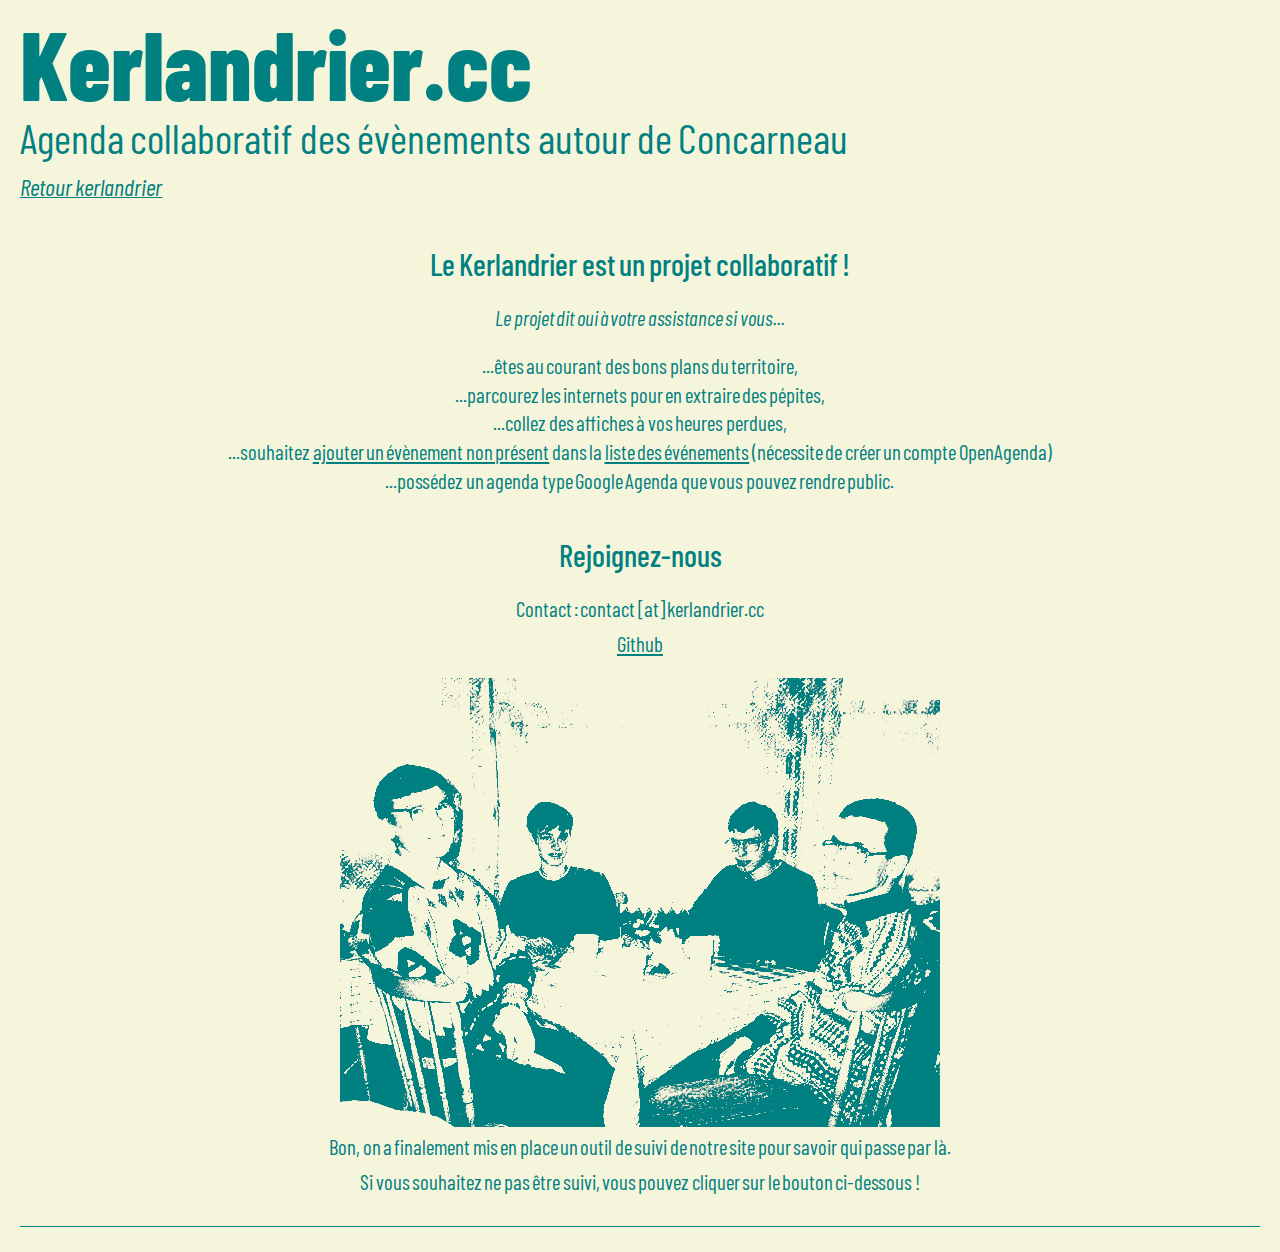
<file: diwar-benn.html>
<!-- diwar-benn = à propos -->
<!DOCTYPE html>
<html lang="fr">

<head>
    <!-- Matomo Tag Manager -->
    <script>
        var _mtm = window._mtm = window._mtm || [];
        _mtm.push({ 'mtm.startTime': (new Date().getTime()), 'event': 'mtm.Start' });
        (function () {
            var d = document, g = d.createElement('script'), s = d.getElementsByTagName('script')[0];
            g.async = true; g.src = 'https://matomo.kerlandrier.cc/js/container_4t71ICVH.js'; s.parentNode.insertBefore(g, s);
        })();
    </script>
    <!-- End Matomo Tag Manager -->
    <meta charset="UTF-8">
    <meta http-equiv="X-UA-Compatible" content="IE=edge">
    <meta name="viewport" content="width=device-width, initial-scale=1.0">
    <meta name="author" content="Geekks" links="https://github.com/geekks">
    <link rel='canonical' href='https://kerlandrier.cc/' />

    <title>Kerlandrier</title>

    <!-- Stylesheet, fonts & favicon -->
    <link rel="stylesheet" href="frugal.css?v=100">
    <link rel="icon" type="image/x-icon" href="./ressources/favicon.ico">

    <!-- PWA Manifest -->
    <link rel="manifest" href="/manifest.json">

    <!-- App name for iOS -->
    <meta name="mobile-web-app-capable" content="yes">
    <meta name="apple-mobile-web-app-title" content="Kerlandrier">
    <meta name="apple-mobile-web-app-status-bar-style" content="black">

    <!-- iOS splash screen images -->
    <link rel="apple-touch-icon" href="./ressources/favicon-192x192.png">
    <link rel="apple-touch-startup-image" href="./ressources/favicon-512x512.png">

    <!-- Open Graph meta tags for link preview-->
    <meta property="og:title" content="Kerlandrier" />
    <meta property="og:description" content="Prenez soin de vos événements." />
    <meta property="og:url" content="https://kerlandrier.cc" />
    <meta property="og:image" content="https://kerlandrier.cc/favicon-192x192.png" />
    <meta property="og:type" content="website" />
    <meta property="og:site_name" content="Kerlandrier" />
    <meta property="og:locale" content="fr_FR" />

    <!-- Indexing-->
    <meta name=“robots” content=index, nofollow”>

    <!-- Metadata Google -->
    <meta name="description" content="Agenda collaboratif des évènements autour de Concarneau">
    <!-- Matomo -->
    <script>
        var _paq = window._paq = window._paq || [];
        /* tracker methods like "setCustomDimension" should be called before "trackPageView" */
        _paq.push(['trackPageView']);
        _paq.push(['enableLinkTracking']);
        (function () {
            var u = "//matomo.kerlandrier.cc/";
            _paq.push(['setTrackerUrl', u + 'matomo.php']);
            _paq.push(['setSiteId', '1']);
            var d = document, g = d.createElement('script'), s = d.getElementsByTagName('script')[0];
            g.async = true; g.src = u + 'matomo.js'; s.parentNode.insertBefore(g, s);
        })();
    </script>
    <!-- End Matomo Code -->
</head>

<body>
    <header>
        <div id="title">
            <div id="info-container">
                <h1>Kerlandrier.cc</h1>
                <p id="description">Agenda collaboratif des évènements autour de Concarneau</p>
                <span id="infos-link"> <a href="/">Retour kerlandrier</a> </span>
            </div>
        </div>
    </header>

    <section>
        <div id="contribution">
            <h3>Le Kerlandrier est un projet collaboratif !</h3>
            <br />
            <p><i>Le projet dit oui à votre assistance si vous...</i></p>
            <br />
            <ul>
                <li>...êtes au courant des bons plans du territoire,</li>
                <li>...parcourez les internets pour en extraire des pépites,</li>
                <li>...collez des affiches à vos heures perdues,</li>
                <li>...souhaitez <a href="https://openagenda.com/kerlandrier/contribute">ajouter un évènement non
                        présent</a> dans la
                    <a href="https://openagenda.com/fr/kerlandrier">liste des événements</a> (nécessite de créer un
                    compte OpenAgenda)
                </li>
                <li>...possédez un agenda type Google Agenda que vous pouvez rendre public.</li>
            </ul>
            <br />
            </p>
            <br />
            <h3 id="join-us" style="text-align: center;">Rejoignez-nous</h3>
            <br />
            <p> Contact : contact [at] kerlandrier.cc </p>
            <p> <a href="https://github.com/geekks">Github</a> </p>
            <br />
            <img id="join-us" src="ressources/join_us_pop_teal.png" alt="Join us">

            <div id="matomo-info">
                <p>Bon, on a finalement mis en place un outil de suivi de notre site pour savoir qui passe par là.</p>
                <p>Si vous souhaitez ne pas être suivi, vous pouvez cliquer sur le bouton ci-dessous !</p>
            </div>
            <div id="matomo-opt-out"></div>
            <script
                src="https://matomo.kerlandrier.cc/index.php?module=CoreAdminHome&action=optOutJS&divId=matomo-opt-out&language=auto&showIntro=0"></script>
        </div>


    </section>


    <footer>
    </footer>
</body>

</html>
</file>
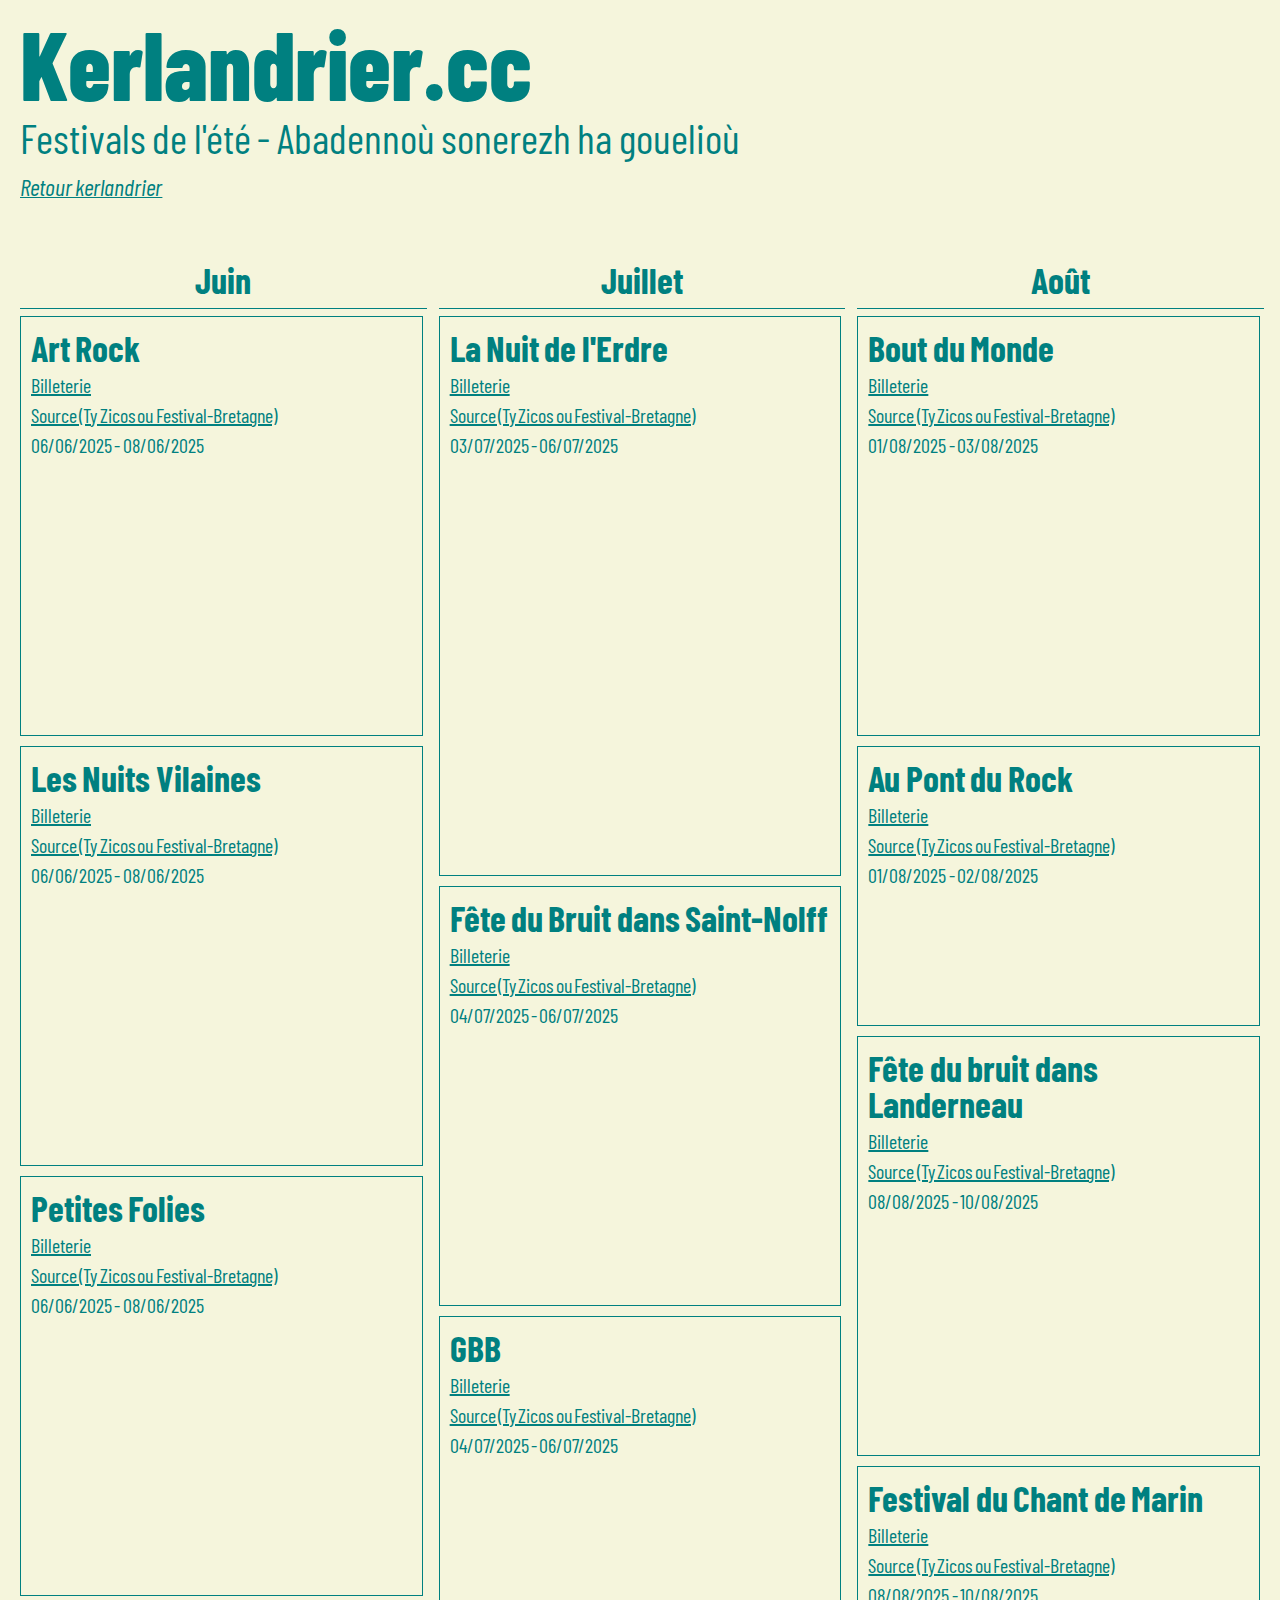
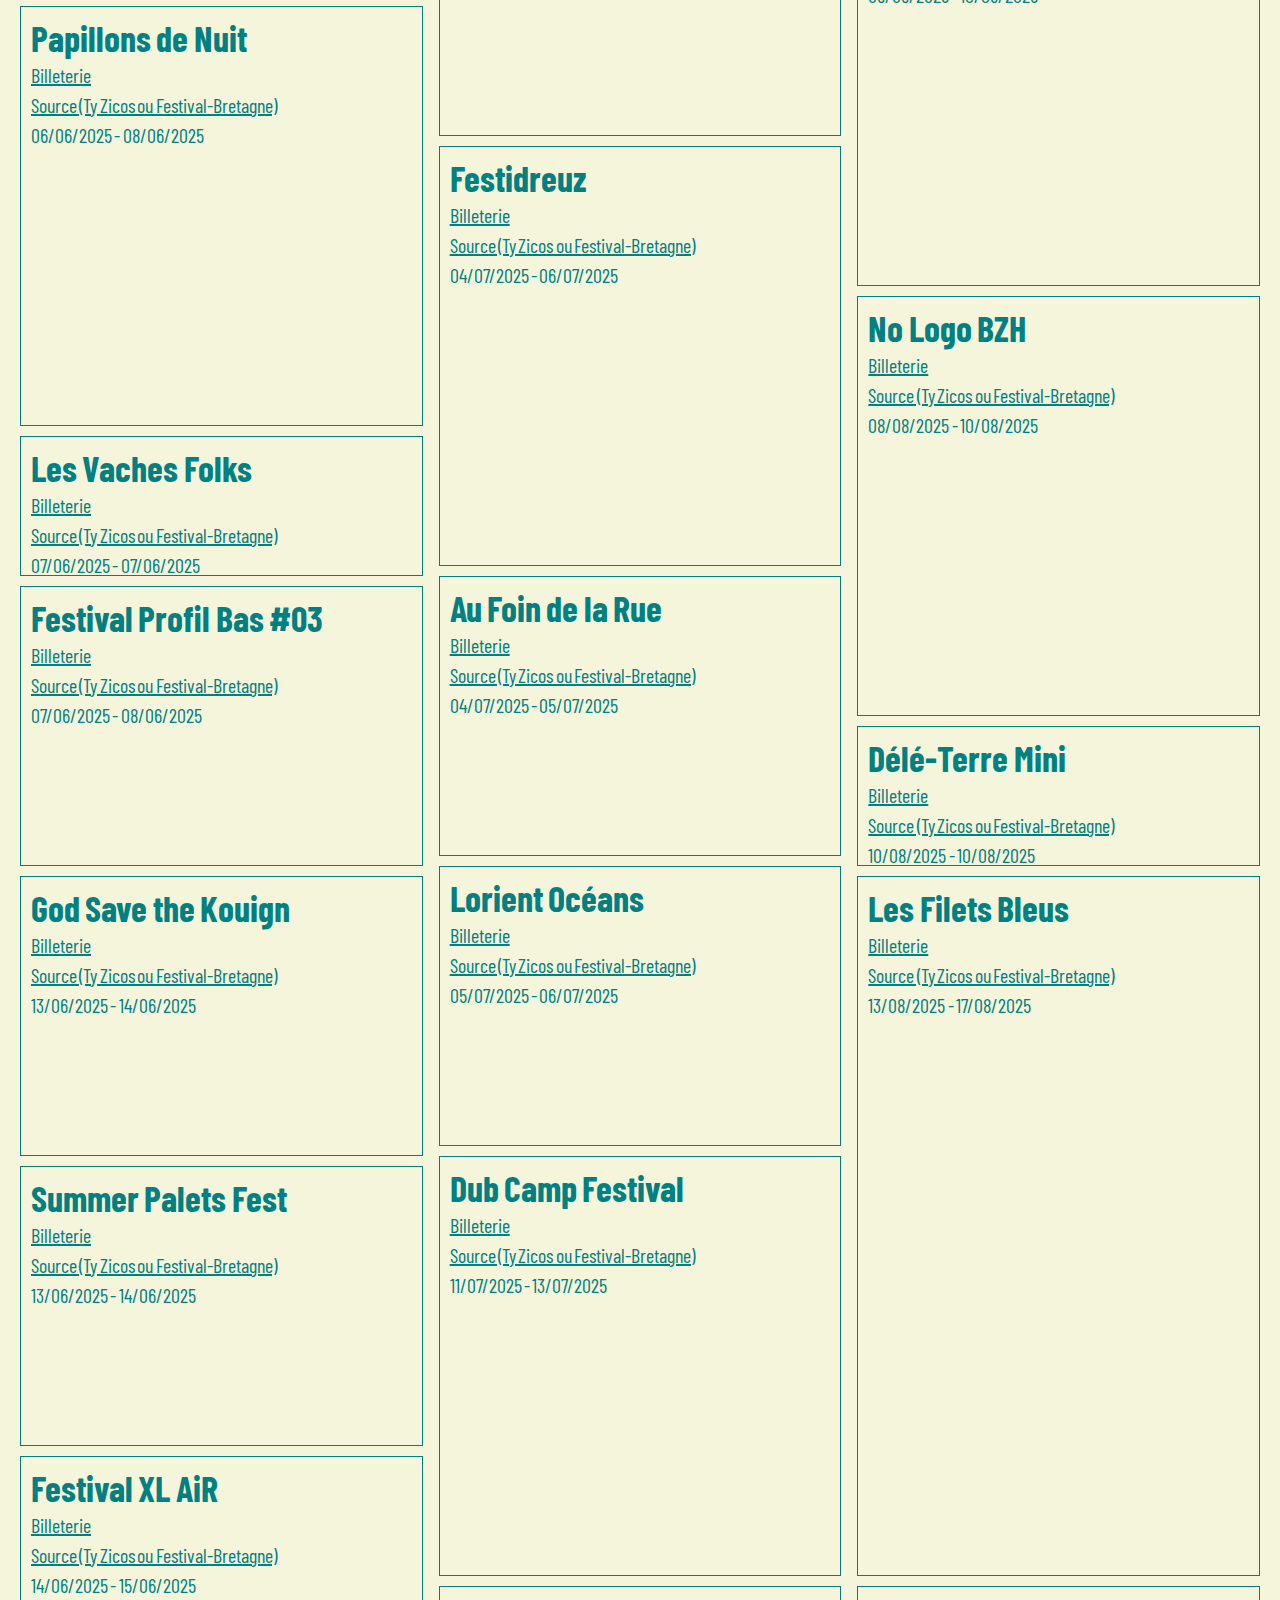
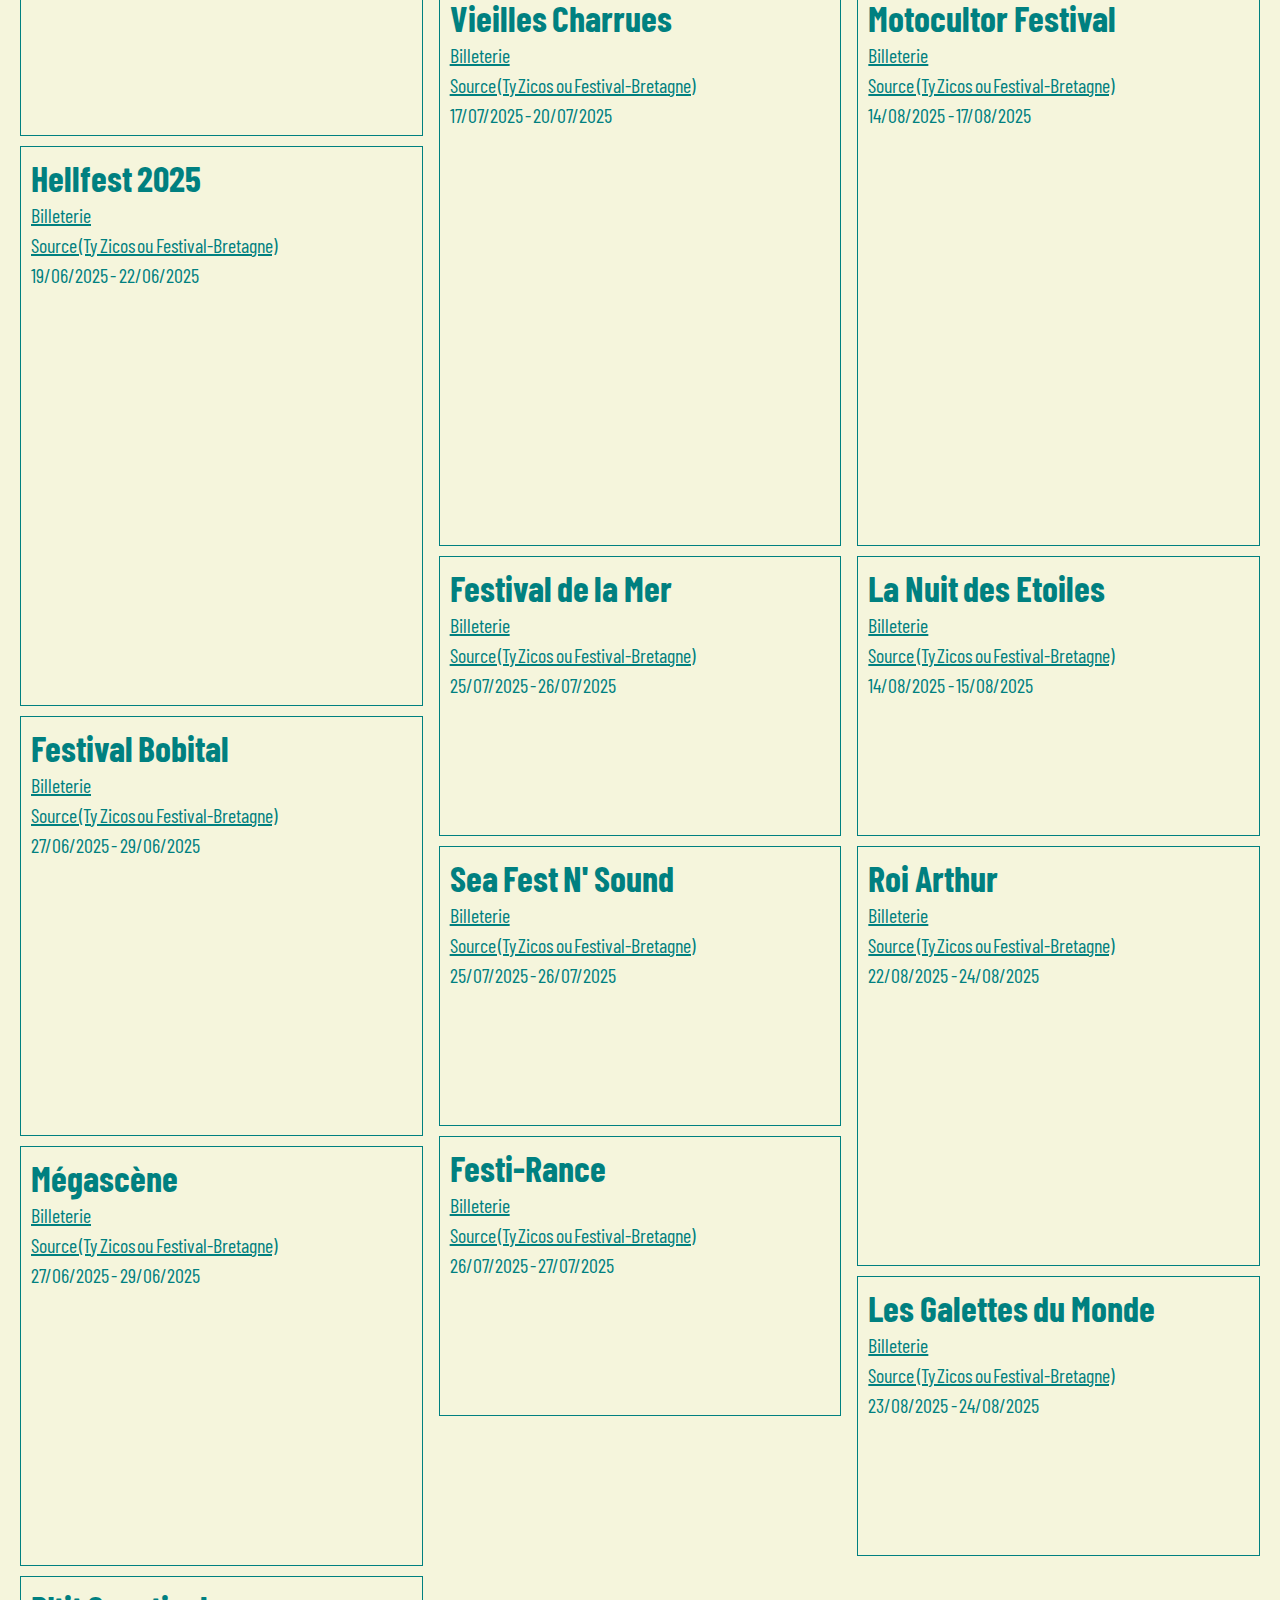
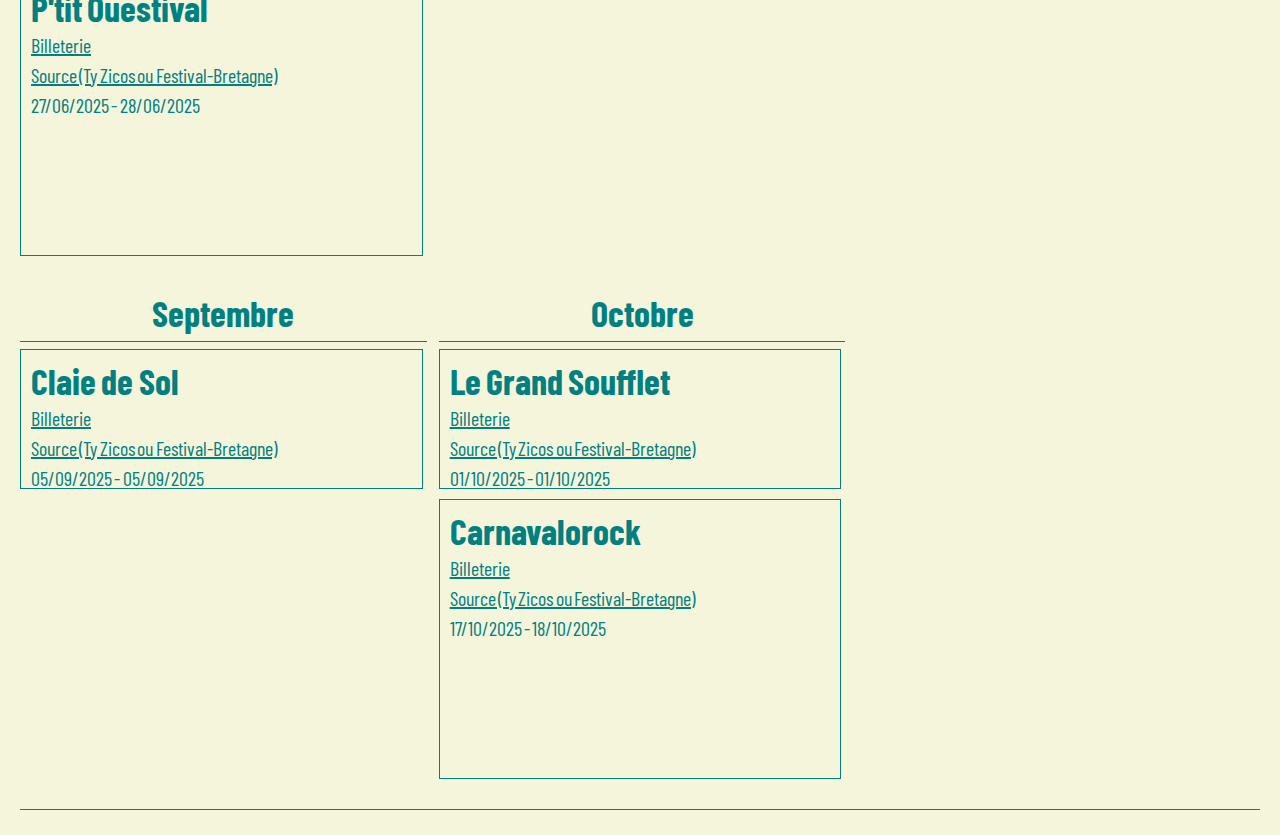
<file: goueliou.html>
<!-- diwar-benn = à propos -->
<!DOCTYPE html>
<html lang="fr">

<head>
    <!-- Matomo Tag Manager -->
    <script>
        var _mtm = window._mtm = window._mtm || [];
        _mtm.push({ 'mtm.startTime': (new Date().getTime()), 'event': 'mtm.Start' });
        (function () {
            var d = document, g = d.createElement('script'), s = d.getElementsByTagName('script')[0];
            g.async = true; g.src = 'https://matomo.kerlandrier.cc/js/container_4t71ICVH.js'; s.parentNode.insertBefore(g, s);
        })();
    </script>
    <!-- End Matomo Tag Manager -->
    <meta charset="UTF-8">
    <meta http-equiv="X-UA-Compatible" content="IE=edge">
    <meta name="viewport" content="width=device-width, initial-scale=1.0">
    <meta name="author" content="Geekks" links="https://github.com/geekks">
    <link rel='canonical' href='https://kerlandrier.cc/goueliou' />

    <title>Kerlandrier</title>

    <!-- Stylesheet, fonts & favicon -->
    <link rel="stylesheet" href="frugal.css?v=100">
    <link rel="icon" type="image/x-icon" href="./ressources/favicon.ico">

    <!-- PWA Manifest -->
    <link rel="manifest" href="/manifest.json">

    <!-- App name for iOS -->
    <meta name="mobile-web-app-capable" content="yes">
    <meta name="apple-mobile-web-app-title" content="Kerlandrier">
    <meta name="apple-mobile-web-app-status-bar-style" content="black">

    <!-- iOS splash screen images -->
    <link rel="apple-touch-icon" href="./ressources/favicon-192x192.png">
    <link rel="apple-touch-startup-image" href="./ressources/favicon-512x512.png">

    <!-- Open Graph meta tags for link preview-->
    <meta property="og:title" content="Kerlandrier" />
    <meta property="og:description" content="Festivals de l'été" />
    <meta property="og:url" content="https://kerlandrier.cc/goueliou" />
    <meta property="og:image" content="https://kerlandrier.cc/favicon-192x192.png" />
    <meta property="og:type" content="website" />
    <meta property="og:site_name" content="Kerlandrier" />
    <meta property="og:locale" content="fr_FR" />

    <!-- Indexing-->
    <meta name=“robots” content=index, nofollow”>

    <!-- Metadata Google -->
    <meta name="description" content="Agenda collaboratif des évènements autour de Concarneau">
    <!-- Matomo -->
    <script>
        var _paq = window._paq = window._paq || [];
        /* tracker methods like "setCustomDimension" should be called before "trackPageView" */
        _paq.push(['trackPageView']);
        _paq.push(['enableLinkTracking']);
        (function () {
            var u = "//matomo.kerlandrier.cc/";
            _paq.push(['setTrackerUrl', u + 'matomo.php']);
            _paq.push(['setSiteId', '1']);
            var d = document, g = d.createElement('script'), s = d.getElementsByTagName('script')[0];
            g.async = true; g.src = u + 'matomo.js'; s.parentNode.insertBefore(g, s);
        })();
    </script>
    <!-- End Matomo Code -->
</head>

<body>
    <header>
        <div id="title">
            <div id="info-container">
                <h1>Kerlandrier.cc</h1>
                <p id="description">Festivals de l'été - Abadennoù sonerezh ha gouelioù</p>
                <span id="infos-link"> <a href="/">Retour kerlandrier</a> </span>
            </div>
        </div>
    </header>

    <section>
        <div id="goueliou">

        </div>
    </section>


    <footer>
    </footer>
    <script type="module">
        import goueliou from './js/goueliou.js';
        const goueliouElement = document.getElementById("goueliou");
        Object.entries(goueliou).forEach(([key, value]) => {
            if (!["Juin", "Juillet", "Août", "Septembre", "Octobre"].includes(key)) return;
            console.log(key, value);
            const container = document.createElement('div');
            container.classList.add('month');
            const title = document.createElement('h2');
            title.classList.add('gouel-title');
            title.textContent = key;
            container.appendChild(title);
            for (let i = 0; i < value.length; i++) {
                const div = document.createElement('div');
                div.classList.add('gouel');
                div.style.height = `${value[i].duration * 140}px`;
                div.innerHTML = `
                    <h2 id="gouel-title">${value[i].title}</h2>
                    <a href="${value[i].website_url}" target="_blank" rel="noopener noreferrer">
                        Billeterie
                    </a> <p> ${"  "} </p>
                    <a href="${value[i].url}" target="_blank" rel="noopener noreferrer">
                        Source (Ty Zicos ou Festival-Bretagne)
                    </a>
                    <p>${value[i].start_date} - ${value[i].end_date}</p>
                `;
                container.appendChild(div);
            }
            goueliouElement.appendChild(container);
        })
    </script>
</body>

</html>
</file>
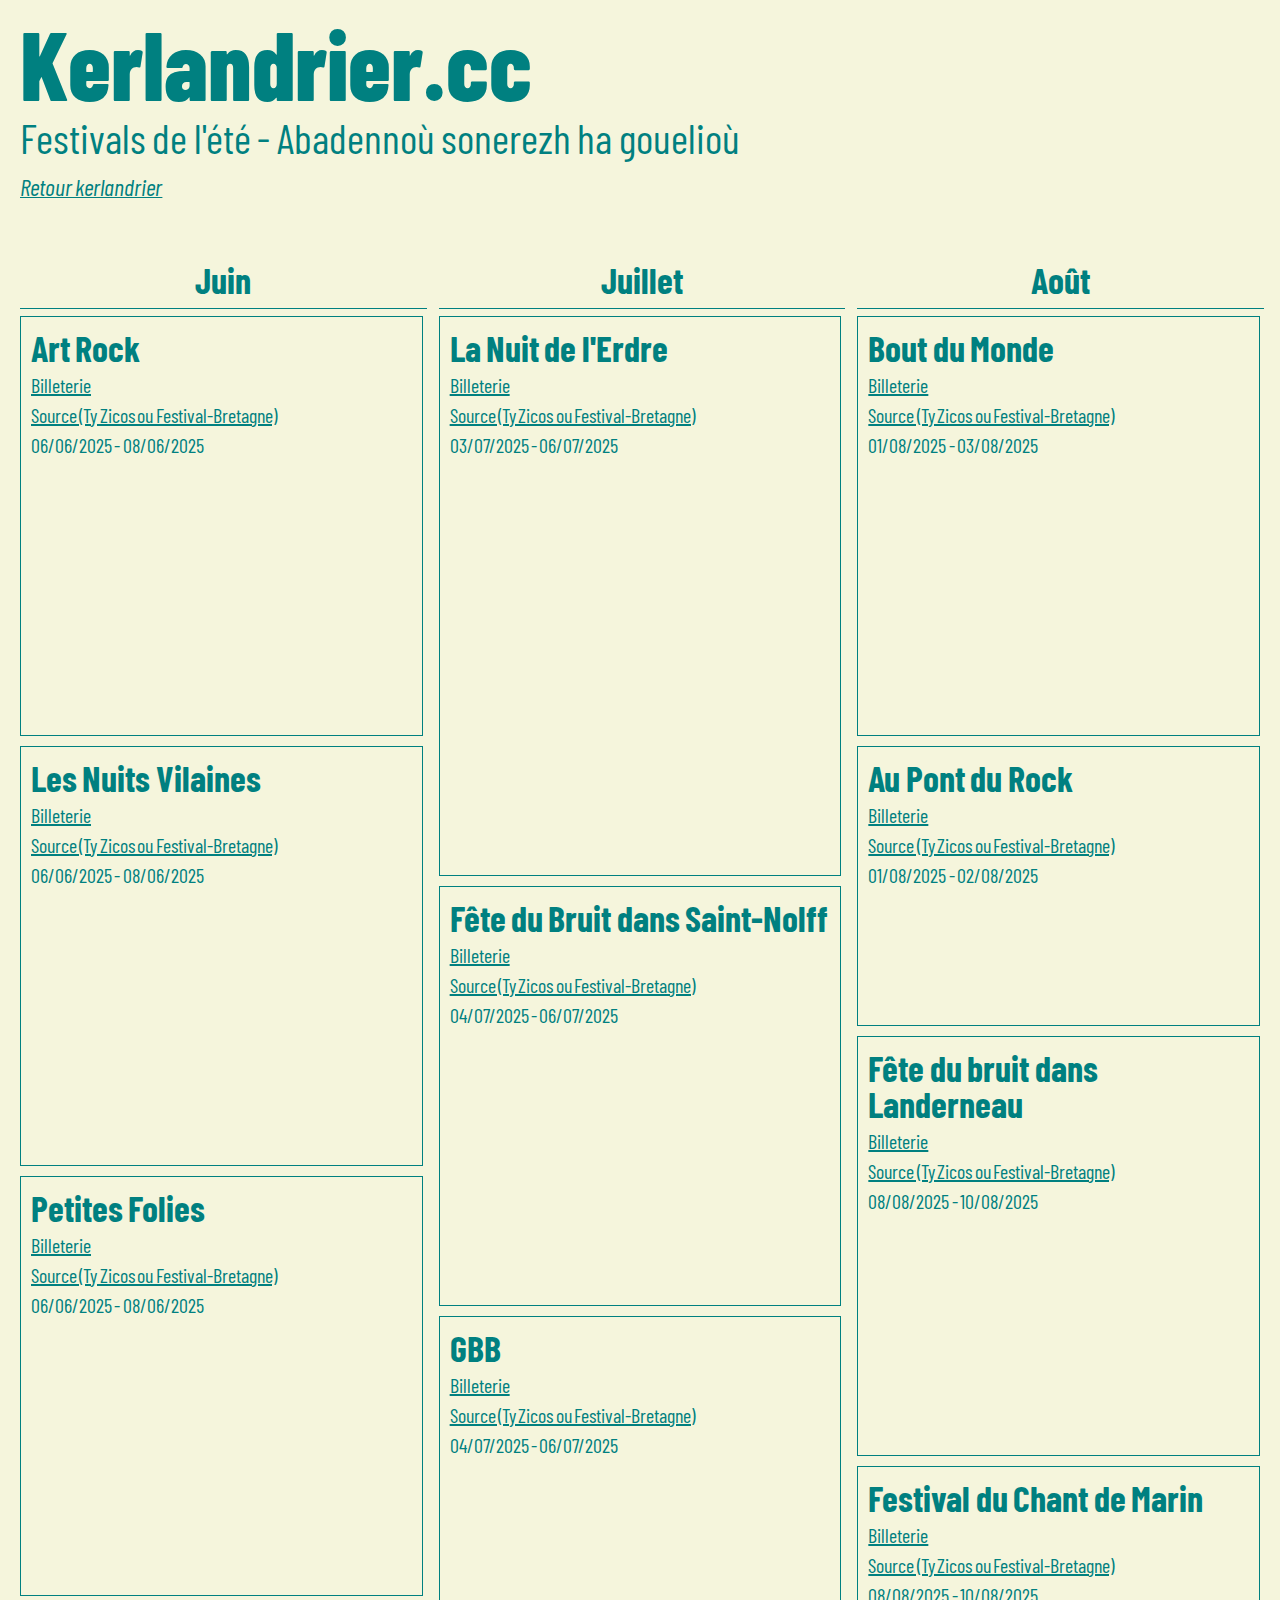
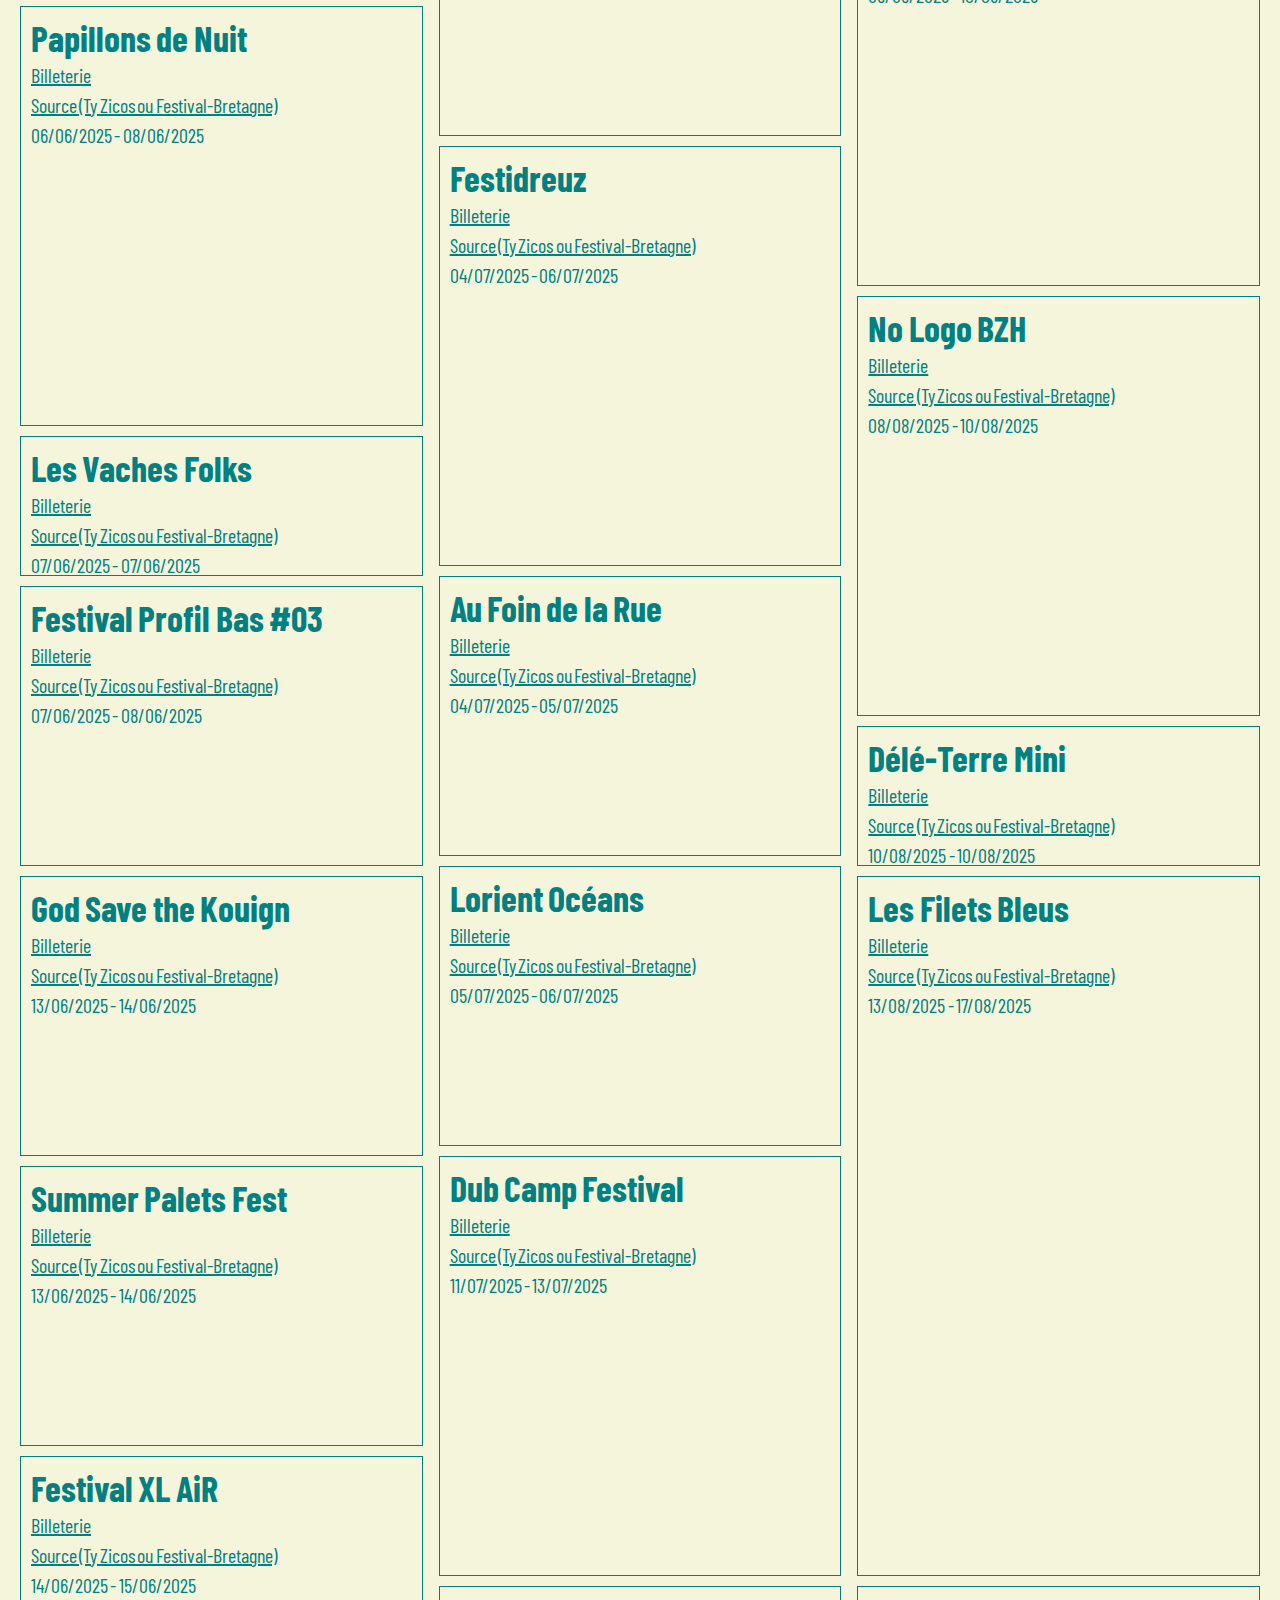
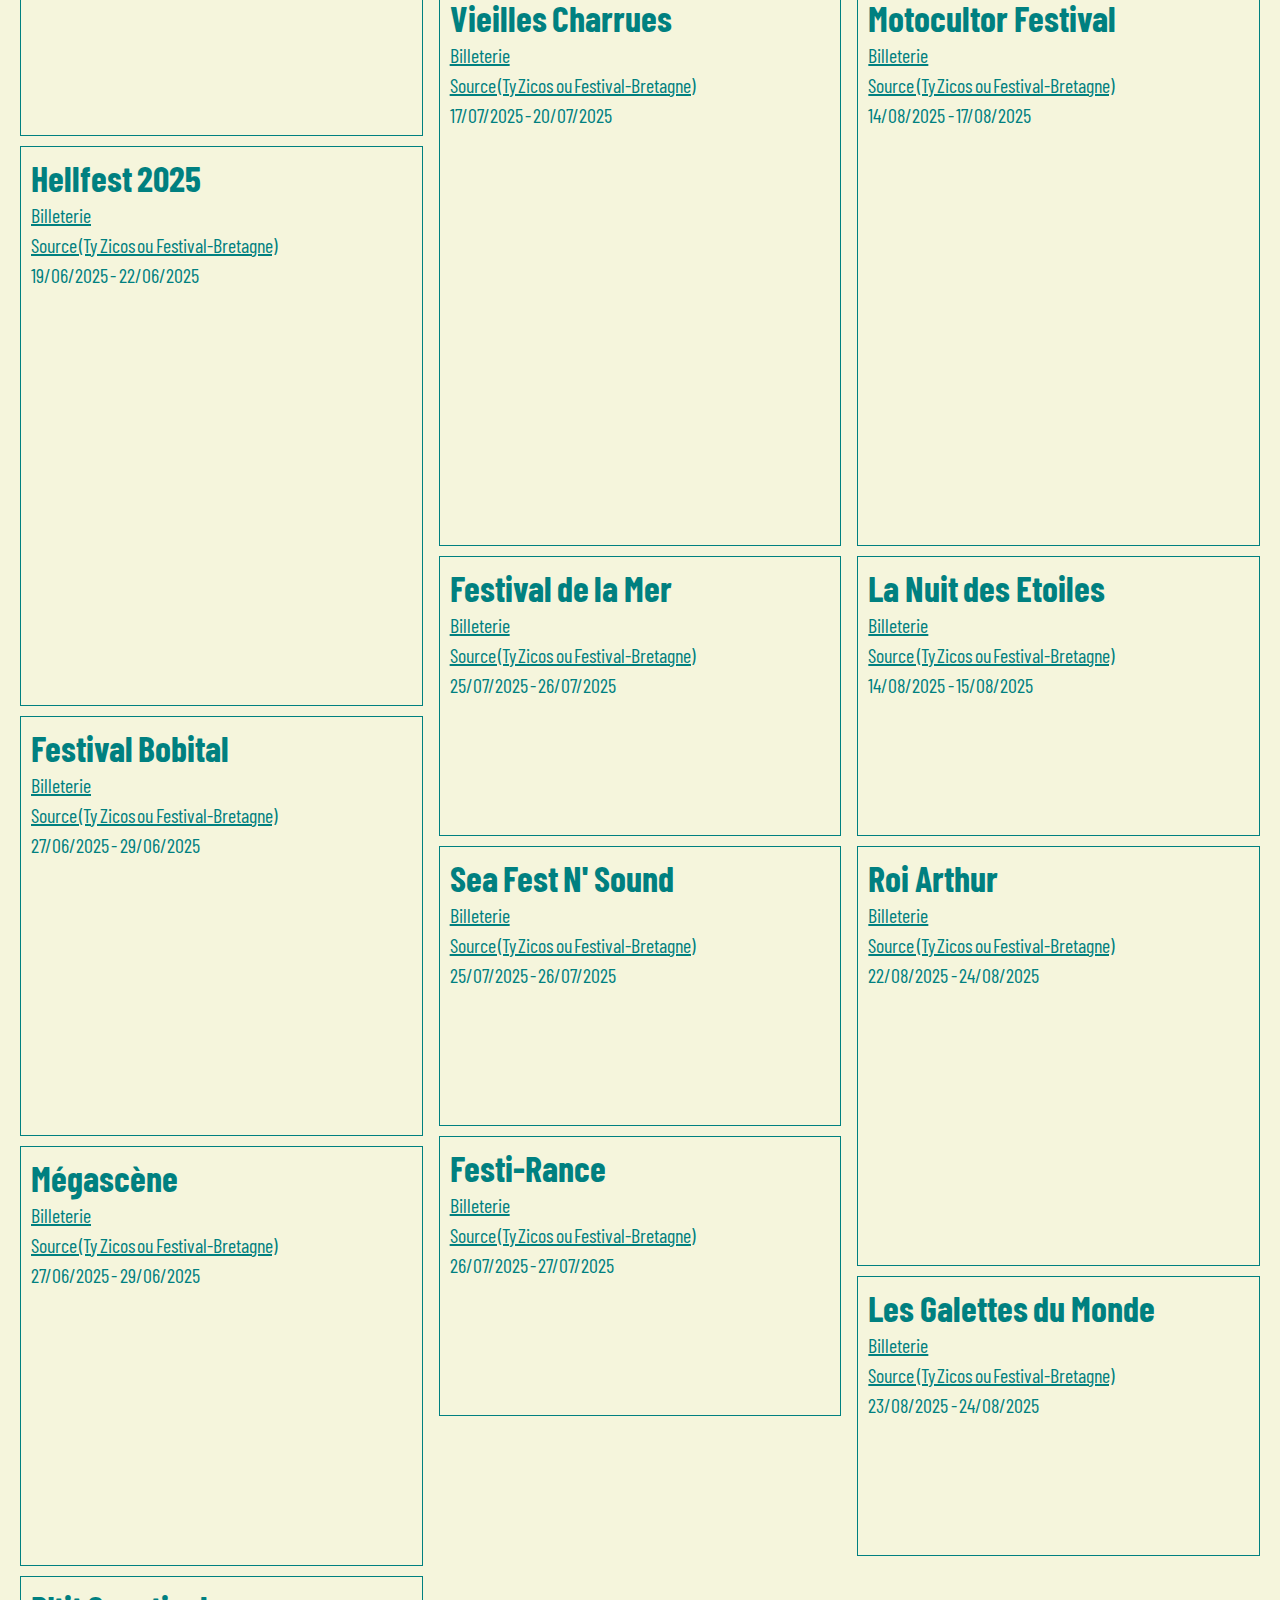
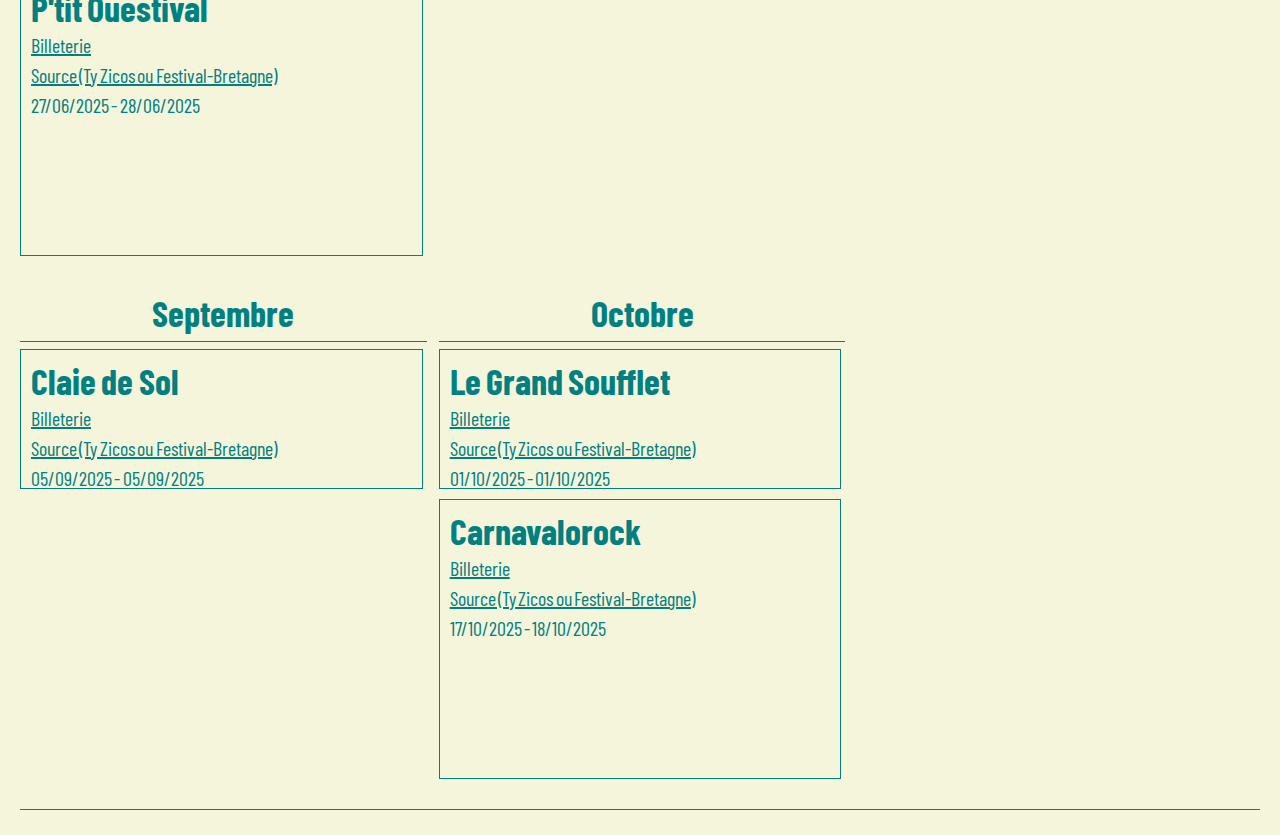
<file: gouelioù.html>
<!-- diwar-benn = à propos -->
<!DOCTYPE html>
<html lang="fr">

<head>
    <meta charset="UTF-8">
    <meta http-equiv="X-UA-Compatible" content="IE=edge">
    <meta name="viewport" content="width=device-width, initial-scale=1.0">
    <meta name="author" content="Geekks" links="https://github.com/geekks">
    <link rel='canonical' href='https://kerlandrier.cc/' />

    <title>Kerlandrier</title>

    <!-- Stylesheet, fonts & favicon -->
    <link rel="stylesheet" href="frugal.css?v=100">
    <link rel="icon" type="image/x-icon" href="./ressources/favicon.ico">

    <!-- PWA Manifest -->
    <link rel="manifest" href="/manifest.json">

    <!-- App name for iOS -->
    <meta name="mobile-web-app-capable" content="yes">
    <meta name="apple-mobile-web-app-title" content="Kerlandrier">
    <meta name="apple-mobile-web-app-status-bar-style" content="black">

    <!-- iOS splash screen images -->
    <link rel="apple-touch-icon" href="./ressources/favicon-192x192.png">
    <link rel="apple-touch-startup-image" href="./ressources/favicon-512x512.png">

    <!-- Open Graph meta tags for link preview-->
    <meta property="og:title" content="Kerlandrier" />
    <meta property="og:description" content="Prenez soin de vos événements." />
    <meta property="og:url" content="https://kerlandrier.cc" />
    <meta property="og:image" content="https://kerlandrier.cc/favicon-192x192.png" />
    <meta property="og:type" content="website" />
    <meta property="og:site_name" content="Kerlandrier" />
    <meta property="og:locale" content="fr_FR" />

    <!-- Indexing-->
    <meta name=“robots” content=index, nofollow”>

    <!-- Metadata Google -->
    <meta name="description" content="Agenda collaboratif des évènements autour de Concarneau">

</head>

<body>
    <header>
        <div id="title">
            <div id="info-container">
                <h1>Kerlandrier.cc</h1>
                <p id="description">Festivals de l'été - Abadennoù sonerezh ha gouelioù</p>
                <span id="infos-link"> <a href="/">Retour kerlandrier</a> </span>
            </div>
        </div>
    </header>

    <section>
        <div id="goueliou">

        </div>
    </section>


    <footer>
    </footer>
    <script type="module">
        import gouelioù from './js/goueliou.js';
        const gouelioùElement = document.getElementById("goueliou");
        Object.entries(gouelioù).forEach(([key, value]) => {
            if (!["Juin", "Juillet", "Août", "Septembre", "Octobre"].includes(key)) return;
            console.log(key, value);
            const container = document.createElement('div');
            container.classList.add('month');
            const title = document.createElement('h2');
            title.classList.add('gouel-title');
            title.textContent = key;
            container.appendChild(title);
            for (let i = 0; i < value.length; i++) {
                const div = document.createElement('div');
                div.classList.add('gouel');
                div.style.height = `${value[i].duration * 140}px`;
                div.innerHTML = `
                    <h2 id="gouel-title">${value[i].title}</h2>
                    <a href="${value[i].website_url}" target="_blank" rel="noopener noreferrer">
                        Billeterie
                    </a> <p> ${"  "} </p>
                    <a href="${value[i].url}" target="_blank" rel="noopener noreferrer">
                        Source (Ty Zicos ou Festival-Bretagne)
                    </a>
                    <p>${value[i].start_date} - ${value[i].end_date}</p>
                `;
                container.appendChild(div);
            }
            gouelioùElement.appendChild(container);
        })
    </script>
</body>

</html>
</file>
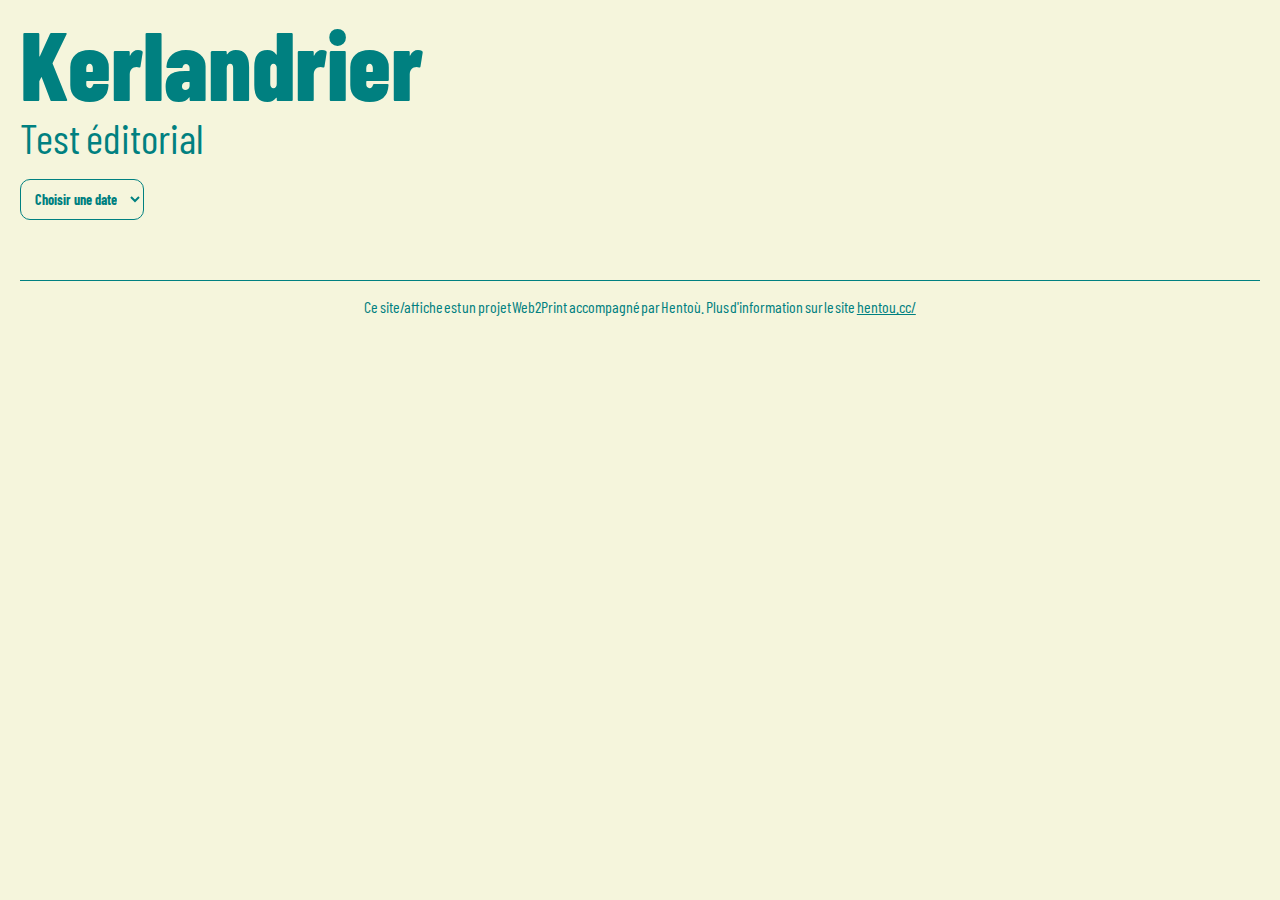
<file: month.html>
<!DOCTYPE html>
<html lang="fr">

<head>
    <meta charset="UTF-8">
    <meta http-equiv="X-UA-Compatible" content="IE=edge">
    <meta name="viewport" content="width=device-width, initial-scale=1.0">
    <title>Kerlandrier</title>
    <link rel="stylesheet" href="frugal.css">
    <link rel="icon" type="image/x-icon" href="./favicon.ico">
    <link rel="preconnect" href="https://fonts.googleapis.com">
    <link rel="preconnect" href="https://fonts.gstatic.com" crossorigin>
    <link
        href="https://fonts.googleapis.com/css2?family=Barlow+Condensed:ital,wght@0,100;0,200;0,300;0,400;0,500;0,600;0,700;0,800;0,900;1,100;1,200;1,300;1,400;1,500;1,600;1,700;1,800;1,900&display=swap"
        rel="stylesheet">
</head>

<body>
    <header>
        <h1>Kerlandrier</h1>
        <p id="description">Test éditorial</p>
        <select id="monthSelect">
            <option value="">Choisir une date</option>
            <option value="2024-09-01:00:00:00.000,2024-10-01:00:00:00.000">Sept-24</option>
            <option value="2024-10-01:00:00:00.000,2024-11-01:00:00:00.000">Oct-24</option>
            <option value="2024-11-01:00:00:00.000,2024-12-01:00:00:00.000">Nov-24</option>
            <option value="2024-12-01:00:00:00.000,2025-01-01:00:00:00.000">Dec-24</option>
        </select>
    </header>

    <section id="evenements">
        <!-- C'est ici que le premier script JS affiche le flux d'événements -->
    </section>


    <footer>

        <p id="hentou">Ce site/affiche est un projet Web2Print accompagné par Hentoù. Plus d'information sur le site
            <a href="https://hentou.cc">hentou.cc/</a>
        </p>
    </footer>



    <script>
        const AGENDA_SLUG = "kerlandrier"
        const AGENDA_UID = "44891982";
        const PUBLIC_KEY = "886db2f2acd749bc9a4a3eeda9a6d0dc";
        const URL = `https://api.openagenda.com/v2/agendas/${AGENDA_UID}/events`
        const paramsURL = new URLSearchParams({
            relative: ['current', 'upcoming'],
            detailed: 1,
            key: PUBLIC_KEY,
            size: 100,
            monolingual: "fr",
        });
        const defaultQuery = URL + "?" + paramsURL.toString();

        // Function to update the URL parameters based on the selected month
        function updateQueryParams(selectedMonth) {
            const [startDate, endDate] = selectedMonth.split(",");
            console.log("startDate - ", startDate);
            const paramsURL = new URLSearchParams({
                relative: ['current', 'upcoming'],
                detailed: 1,
                key: PUBLIC_KEY,
                size: 100,
                monolingual: "fr",
                "timings[gte]": startDate,
                "timings[lte]": endDate,
            });

            return URL + "?" + paramsURL.toString();
        }

        // Premier script qui permet de peupler la liste d'événements
        async function loadEvents(query) {
            const response = await fetch(query);
            const evnts = await response.json();
            let content = "";
            for (let i = 0; i < evnts.events.length; i++) {
                const kw = evnts.events[i].keywords?.[0] ?? "";
                content +=
                    `<span class='evenement' title='${evnts.events[i].longDescription ?? evnts.events[i].description}'>
                    <h2>${evnts.events[i].dateRange}</h2>
                    <h3> ${evnts.events[i].location.name}</h3>
                    <h4><a href=https://openagenda.com/fr/${AGENDA_SLUG}/events/${evnts.events[i].slug}> ${evnts.events[i].title}</a></h4>
                    ${kw ? `<span class="tag"> ${kw} </span>` : ""}
                </span>`;
            }
            document.getElementById("evenements").innerHTML = content
        }
        loadEvents(defaultQuery);

        // Event listener on select change
        document.getElementById('monthSelect').addEventListener('change', () => {
            const selectedMonth = document.getElementById('monthSelect').value;
            if (!selectedMonth) return
            document.getElementById('description').innerText = selectedMonth
            const query = updateQueryParams(selectedMonth);
            console.log("query - ", query);
            loadEvents(query);
        });
    </script>


</body>

</html>
</file>
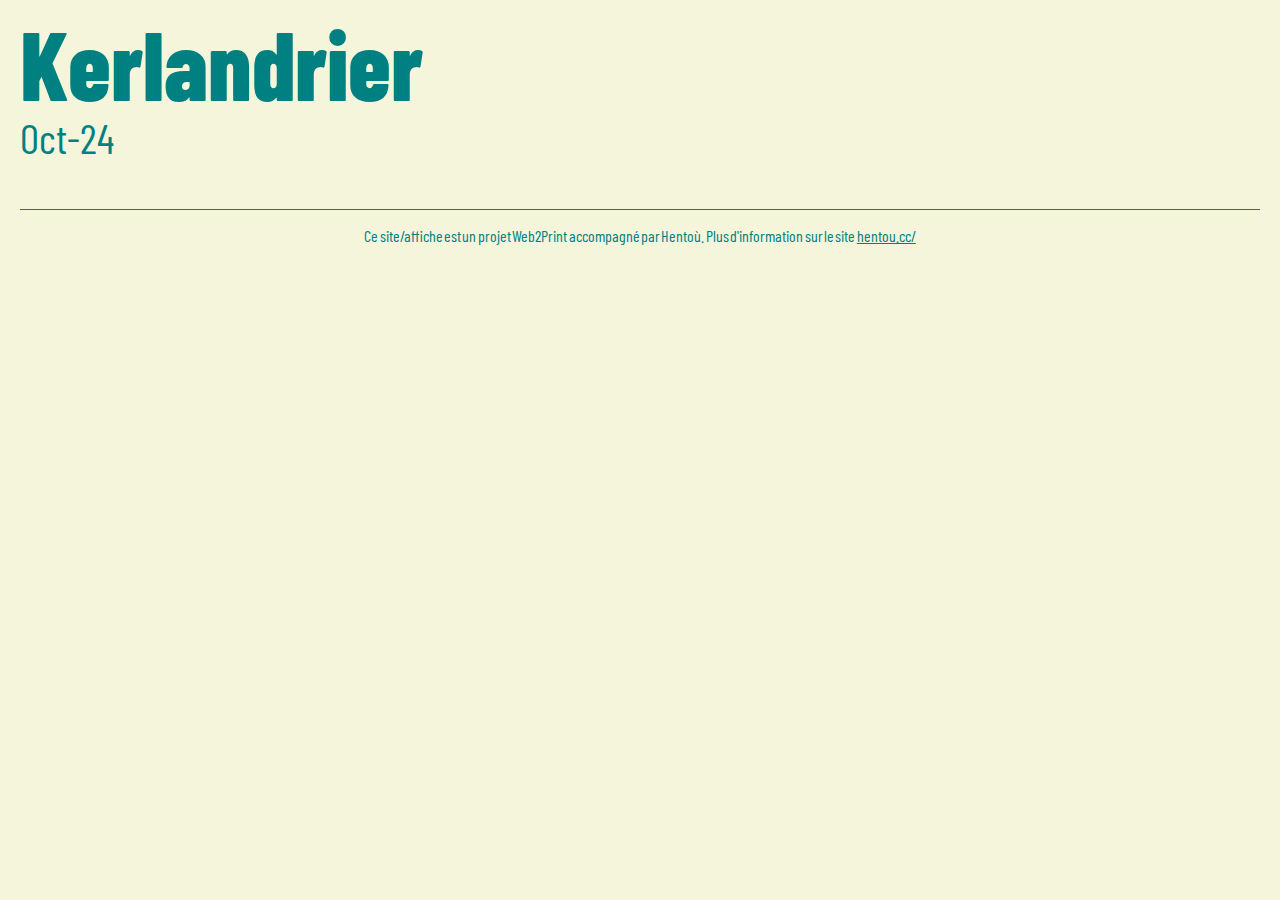
<file: oct-24.html>
<!DOCTYPE html>
<html lang="fr">

<head>
    <meta charset="UTF-8">
    <meta http-equiv="X-UA-Compatible" content="IE=edge">
    <meta name="viewport" content="width=device-width, initial-scale=1.0">
    <title>Kerlandrier</title>
    <link rel="stylesheet" href="frugal.css">
    <link rel="icon" type="image/x-icon" href="./favicon.ico">
    <link rel="preconnect" href="https://fonts.googleapis.com">
    <link rel="preconnect" href="https://fonts.gstatic.com" crossorigin>
    <link
        href="https://fonts.googleapis.com/css2?family=Barlow+Condensed:ital,wght@0,100;0,200;0,300;0,400;0,500;0,600;0,700;0,800;0,900;1,100;1,200;1,300;1,400;1,500;1,600;1,700;1,800;1,900&display=swap"
        rel="stylesheet">
</head>

<body>
    <header>
        <h1>Kerlandrier</h1>
        <p id="description">Oct-24</p>
    </header>

    <section id="evenements">
        <!-- C'est ici que le premier script JS affiche le flux d'événements -->
    </section>


    <footer>

        <p id="hentou">Ce site/affiche est un projet Web2Print accompagné par Hentoù. Plus d'information sur le site
            <a href="https://hentou.cc">hentou.cc/</a>
        </p>
    </footer>



    <script>
        const AGENDA_SLUG = "kerlandrier"
        const AGENDA_UID = "44891982";
        const PUBLIC_KEY = "886db2f2acd749bc9a4a3eeda9a6d0dc";
        const URL = `https://api.openagenda.com/v2/agendas/${AGENDA_UID}/events`
        const paramsURL = new URLSearchParams({
            relative: ['current', 'upcoming'],
            detailed: 1,
            key: PUBLIC_KEY,
            size: 100,
            monolingual: "fr",
            "timings[gte]": "2024-10-01:00:00:00.000",
            "timings[lte]": "2024-11-01:00:00:00.000",
        });
        const query = URL + "?" + paramsURL.toString();

        // Premier script qui permet de peupler la liste d'événements
        async function loadEvents() {
            const response = await fetch(query);
            const evnts = await response.json();
            let content = "";
            for (let i = 0; i < evnts.events.length; i++) {
                const kw = evnts.events[i].keywords?.[0] ?? "";
                content += 
                `<span class='evenement' title='${evnts.events[i].longDescription ?? evnts.events[i].description}'>
                    <h2>${evnts.events[i].dateRange}</h2>
                    <h3> ${evnts.events[i].location.name}</h3>
                    <h4><a href=https://openagenda.com/fr/${AGENDA_SLUG}/events/${evnts.events[i].slug}> ${evnts.events[i].title}</a></h4>
                    ${kw ? `<span class="tag"> ${kw} </span>` : ""}
                </span>`;
            }
            document.getElementById("evenements").innerHTML = content
        }
        loadEvents();
    </script>


</body>

</html>
</file>
<file: frugal.css>
* {
    margin: 0;
    padding: 0;
    box-sizing: border-box;
}

body {
    background-color: white;
    font-family: "Barlow Condensed", sans-serif;
    font-weight: 400;
    font-style: normal;
    word-spacing: -0.1rem;
}



h1,
h2,
h3,
h4 {
    font-style: normal;

}

h1 {
    font-weight: 800;
}

h2 {
    font-weight: 700;
}

h3 {
    font-weight: 500;
}

h4 {
    font-weight: 400;
}


a,
a:visited {
    color: var(--main-color);
}


.dateAndEvents {
    break-inside: avoid;
}

.date-header {
    text-align: right;
    position: sticky;
    top: 0;
    font-family: "League Gothic", sans-serif;
    text-transform: uppercase;
}

.sticky-date {
    position: sticky;
    top: 0px;
}



.tag {
    padding: 0 5px;
    background-color: var(--main-color);
    border-radius: 4px;
    border: solid 1px var(--main-color);
    display: inline-block;
    color: var(--lite-bkg);
    text-transform: uppercase;
    font-weight: 700;
}

.time-tag {
    padding: 0 5px;
    background-color: var(--lite-bkg);
    border-radius: 4px;
    border-color: var(--main-color);
    border: solid 1px;
    display: inline-block;
    color: var(--main-color);
    text-transform: uppercase;
    font-weight: 700;
}


ul,
ol {
    list-style-position: inside;
}

#contribution,
#abonnement {
    text-align: center;
    margin-top: 50px;

    h3 {
        font-size: 1.9rem;
    }

    p,
    ul,
    li {
        font-size: 1.3rem;
        ;
        line-height: 1.8rem;
    }
}


#infos-link {
    font-size: 1.5rem;
    line-height: 1rem;
}

#infos-link a {
    font-style: italic;
    text-decoration-thickness: 1px;
}

#contribution,
#abonnement {
    ul {
        list-style-type: none;
    }
}

footer {
    margin-top: 20px;
    padding-top: 10px;
    border-top: 1px solid var(--main-color);
    text-align: center;
}

#print-button {
    cursor: pointer;
}



#filters-container {
    display: flex;
    flex-direction: column;
}



#monthSelect {
    color: var(--main-color);
    font-family: "Barlow Condensed", sans-serif;
    font-weight: 400;
    font-size: 14px;
    font-weight: 700;
    padding: 10px;
    background-color: var(--lite-bkg);
    border: 1px solid var(--main-color);
    border-radius: 10px;
    margin-bottom: 10px;
    text-align: center;
}

#filters {
    display: flex;
    justify-content: space-between;
    align-items: center;
    position: relative;
    width: 200px;
    height: 70px;
    margin: 0 auto;
}

.filter {
    font-family: "Barlow Condensed", sans-serif;
    color: var(--main-color);
    font-weight: 400;
    font-size: 14px;
    font-weight: 700;
    padding: 10px;
    background-color: var(--lite-bkg);
    border-radius: 10px;
    border: 1px solid var(--main-color);
    margin: 2px;
    cursor: pointer;
}

.selected {
    background-color: var(--main-color);
    color: var(--lite-bkg);
    border: 1px solid var(--lite-bkg);
}

#qr-container {
    display: none;
}

#first-zone {
    position: absolute;
    z-index: 10000;
    width: 50px;
    height: 50px;
    left: 5px;
    bottom: 0;
}

#second-zone {
    position: absolute;
    text-align: right;
    z-index: 5000;
    width: 135px;
    height: 60px;
    left: 0;
    bottom: 0;
}

#third-zone {
    position: absolute;
    text-align: right;
    z-index: 1000;
    width: 200px;
    height: 70px;
    left: 0;
    bottom: 0;
}



/* #aven {
} */

#cornouaille {
    position: relative;
    left: 5px;
}

#bretagne {
    position: relative;
    left: 4px;
}

.hidden-link {
    text-decoration: none;
    cursor: default;
}

.annule>a {
    text-decoration: line-through
}

#exposection {
    margin-top: 50px;
    margin-bottom: 50px;
    font-style: bold;
}

#expoadvert {
    margin-top: 50px;
    margin-bottom: 50px;
    font-size: 30px;
    padding-top: 10px;
    padding-bottom: 20px;
    font-style: italic;
    text-align: center;
}

.icon-link-ical {
    width: 34px;
    height: 20px
}

.icon-link-rss {
    width: 20px;
    height: 20px
}

#icon-ical {
    height: 20px;
    width: 34px;
    overflow: hidden;
    margin: 0 auto;
    background: url("./ressources/ical.png");
    background-position: 0px;
    background-size: 34px 20px;
}

#icon-rss {
    height: 20px;
    width: 20px;
    overflow: hidden;
    margin: 0 auto;
    background: url("./ressources/rss.png");
    background-position: 0px;
    background-size: 20px 20px;
}

#join-us {
    display: block;
    margin: 0 auto;
    width: 100%;
    max-width: 600px;
}

#goueliou {
    display: flex;
    justify-content: space-around;
    gap: 1rem;
}

.gouel {
    padding: 10px;
    margin-bottom: 10px;
    border: 1px solid var(--main-color);
    width: 300px;
    /* width: 100%; */
    font-size: 20px;
}

.gouel a,
p {
    margin-top: 6px;
}

.gouel p.source {
    font-size: 16px;
}

.gouel-tags {
    margin-top: 10px;
    display: flex;
    flex-wrap: wrap;
}

.gouel-tag {
    margin-right: 4px;
    margin-bottom: 3px;
    padding: 0 5px;
    background-color: var(--main-color);
    border-radius: 4px;
    color: var(--lite-bkg);
    font-size: 18px;
    text-transform: uppercase;
}

.gouel-title {
    width: 101%;
    z-index: 10;
    position: sticky;
    top: 0px;
    background-color: var(--lite-bkg);
    padding: 10px 0;
    text-align: center;
    border-bottom: 1px solid var(--main-color);
}

#gouel-fest-header {
    display: flex;
    justify-content: space-between;
}

#gouel-fest-header #gouel-title {
    width: 80%;
}

span.gouel-ville {
    font-weight: bold;
}

span.gouel-ville-proche {
    margin-left: 10px;
    font-size: 18px;
}

.goueliou-page #question {
    font-size: 25px;
    margin-bottom: 20px;
}

#goueiliou-container {
    font-size: x-large;
}

#goueiliou-container #nouveau {
    /* transform: rotate(-20deg); */
    width: fit-content;
    height: fit-content;
    margin-bottom: 2px;
    font-size: x-large;
    /* margin-left: 20px; */
    font-weight: bold;
    border: 2px solid;
    padding: 5px;
}

#matomo-opt-out {
    margin: 30px auto;
    width: 50%;
}

/* MEDIA QUERIES --- pour la lecture sur ordinateur, mobile et papier  */
@media only screen and (max-width: 799px)
/*HANDHELD*/
    {
    #easter-egg {
        font-family: "Almonte", sans-serif;
        font-size: 30px;
        position: absolute;
        left: 250px;
        top: 20px;
        transform: rotate(20deg);
        white-space: nowrap;
    }

    :root {
        --main-color: #008080;
        --lite-bkg: beige;
    }

    body {
        margin: 10px 20px;
        background-color: var(--lite-bkg);
        color: var(--main-color);
    }

    header {
        margin-bottom: 40px;
    }

    h1 {
        font-size: 60px;
    }

    #description {
        font-size: 24px;
        line-height: 90%;
        margin-bottom: 15px;
    }

    #info-container {
        p {
            margin-right: 4rem;
        }

        #infos-link {
            display: block;
            width: 70%;
            line-height: 1.3rem;
        }

    }

    #monthSelect {
        width: 70%;
    }

    .dateAndEvents {
        margin-bottom: 30px;
    }

    .date-header {
        width: 100%;
        background-color: var(--lite-bkg);
    }

    .date-header p {
        font-size: 0.8rem;
    }


    .evenements {
        display: grid;
        grid-template-columns: 1fr;
        grid-gap: 1.5rem;

    }

    .tag {
        margin-right: 2px;
        margin-bottom: 2px;
        font-size: 1.3rem;
    }

    .time-tag {
        margin-right: 2px;
        margin-bottom: 2px;
        font-size: 1.3rem;
    }

    h2 {
        margin: 3px 0 7px;
        font-size: 32px;
        line-height: 80%;
    }

    h3 {
        font-size: 28px;
        line-height: 100%;
    }

    h4 {
        font-size: 2.2rem;
        line-height: 100%;
    }

    #title {
        display: inline-block;
    }

    #filters-container {
        margin-top: 30px;
        align-items: center;
    }

    #expoadvert {
        font-size: 25px;
        padding: 15px;
        text-align: center;
    }

    #title-text {
        font-size: 12vw;
    }

    #goueliou {
        display: block;
        justify-content: space-around;
    }

    .gouel {
        padding: 10px;
        margin-bottom: 10px;
        border: 1px solid var(--main-color);
        width: 100%;
    }

    .gouel-title {
        position: sticky;
        top: 0px;
        background-color: var(--lite-bkg);
        padding: 10px 0;
        text-align: center;
        border-bottom: 1px solid var(--main-color);
    }

    .goueliou-page #description {
        font-size: 30px;
    }

    .goueliou-page #question {
        font-size: 20px;
    }

    /* add-to-calendar-button  */

    add-to-calendar-button#goueliou-calendar-button::part(.atcb-button) {
        color: unset;
        background: unset;
    }

    add-to-calendar-button#goueliou-calendar-button::part(.atcb-icon) {
        margin-left: 20px;
        margin-right: 20px;
        flex-grow: 1;
        flex-shrink: 1;
        width: auto;
    }

    #goueiliou-container {
        font-size: x-large;
        display: flex;
        margin-top: 20px;
    }

    #goueiliou-container #nouveau {
        transform: rotate(-20deg);
        width: fit-content;
        height: fit-content;
        margin-bottom: 0px;
        font-size: small;
        margin-left: 0px;
        margin-right: 20px;
        font-weight: bold;
        border: 1px solid;
        padding: 2px
    }
}

@media screen and (min-width: 800px)
/*DESKTOP*/
    {
    #easter-egg {
        font-family: "Almonte", sans-serif;
        font-size: 40px;
        position: absolute;
        left: 400px;
        top: 30px;
        transform: rotate(20deg);
    }

    :root {
        --main-color: teal;
        --lite-bkg: beige;
    }

    body {
        margin: 15px 20px;
        background-color: var(--lite-bkg);
        color: var(--main-color);
    }

    header {
        margin-bottom: 50px;
    }

    #title {
        display: flex;
        justify-content: space-between;

    }

    h1 {
        font-size: 6rem;
        line-height: 100%;
    }

    #description {
        max-width: 1080px;
        font-size: 2.6rem;
        line-height: 100%;
        margin-bottom: 20px;
    }

    #filters-container {
        margin-top: 15px;

    }

    .dateAndEvents {
        margin-bottom: 30px;
        display: flex;
        gap: 1.5rem;
    }


    .evenements {
        flex: auto;
        display: grid;
        grid-template-columns: repeat(auto-fit, 400px);
        grid-gap: 1.5rem;

    }

    /* .card-title {
        overflow: hidden;
        white-space: nowrap;
        text-overflow: ellipsis;
    } */

    .date-header {
        width: 320px;
        position: sticky;
        top: 0px;
    }

    .date-header p {
        font-size: 2rem;
    }

    .tag {
        margin-right: 2px;
        margin-bottom: 2px;
        font-size: 1.3rem;
    }

    .time-tag {
        margin-right: 2px;
        margin-bottom: 2px;
        font-size: 1.3rem;
    }

    h2 {
        margin: 3px 0 7px;
        font-size: 36px;
        line-height: 100%;
    }

    h3 {
        font-size: 28px;
        line-height: 100%;
    }

    h4 {
        font-size: 42px;
        line-height: 100%;
    }

    #title-text {
        font-size: 7vw;
    }

    .gouel {
        min-height: calc(var(--duree) * 100px);
    }

}



@media print
/*PRINT*/
    {
    #easter-egg {
        font-family: "Almonte", sans-serif;
        font-size: 40px;
        position: absolute;
        left: 480px;
        top: 25px;
        transform: rotate(20deg);
    }

    :root {
        --main-color: black;
        --lite-bkg: white;
    }

    @page {
        margin: 5mm;
    }

    body {
        max-width: 21cm;
        font-size: 12pt;
        line-height: 12pt;
    }

    header {
        margin-bottom: 10mm;
        width: 100%;
    }

    #title {
        display: flex;
    }

    h1 {
        margin-bottom: 3mm;
        font-size: 86pt;
        line-height: 70%;
    }

    #description {
        font-size: 24pt;
        line-height: 120%;
    }

    #qr-container {
        flex: auto;
        display: block;
        text-align: right;
        font-size: 9pt;
        word-spacing: normal;
    }

    #qr {
        max-width: 16mm;
    }

    #contribution {
        break-inside: avoid;
    }

    .dateAndEvents {
        margin-bottom: 4mm;
        display: flex;
        gap: 3mm;
    }

    .date-header {
        width: 4.7cm;
        font-size: 12pt;
        line-height: 14pt;
    }

    .evenements {
        flex: auto;
        display: grid;
        grid-template-columns: repeat(auto-fit, 4.8cm);
        grid-gap: 1mm;
        line-height: 100%;
    }

    .evenement {
        line-height: 6pt;
    }

    .tag-container {
        overflow: hidden;
        max-height: 1.56rem;
    }

    .tag,
    .time-tag {
        margin-right: 1px;
        margin-bottom: 0;
        font-size: 7pt;
        line-height: 7pt;
    }


    h2 {
        margin: 1px 0 4px;
        font-size: 12pt;
        line-height: 10pt;
    }

    h3 {
        font-size: 10pt;
        line-height: 9pt;
        margin-bottom: 2px;
    }

    h4 {
        font-size: 16pt;
        line-height: 100%;
    }

    a {
        text-decoration: none;
    }


    #print-button,
    #filters,
    #infos-link a,
    #monthSelect,
    .filter,
    #abonnement,
    #other-events,
    #expoadvert {
        display: none;
    }

    #title-text {
        font-size: 12vw;
    }

}

@media screen and (min-width: 800px) and (max-width: 1300px) {
    #goueliou {
        display: grid;
        grid-template-columns: repeat(2, 1fr);
        gap: 1rem;
    }
    .gouel {
    padding: 10px;
    margin-bottom: 10px;
    border: 1px solid var(--main-color);
    /* width: 300px; */
    width: 100%;
    font-size: 20px;
}
}

@media screen and (min-width: 1000px) and (max-width: 1300px) {
    #goueliou {
        display: grid;
        grid-template-columns: repeat(3, 1fr);
        gap: 1rem;
    }
    .gouel {
    padding: 10px;
    margin-bottom: 10px;
    border: 1px solid var(--main-color);
    /* width: 300px; */
    width: 100%;
    font-size: 20px;
}
}

@media screen and (min-width: 1300px) and (max-width: 1600px) {
    #goueliou {
        display: grid;
        grid-template-columns: repeat(4, 1fr);
        gap: 1rem;
    }
    .gouel {
    padding: 10px;
    margin-bottom: 10px;
    border: 1px solid var(--main-color);
    /* width: 300px; */
    width: 100%;
    font-size: 20px;
}
}

/* Local Google fonts */
@font-face {
    font-family: Almonte;
    src: url("ressources/fonts/Almonte\ Snow.otf") format("opentype");
}

/* barlow-condensed-200 - latin */
@font-face {
    font-display: swap;
    font-family: 'Barlow Condensed';
    font-style: normal;
    font-weight: 200;
    src: url('ressources/fonts/barlow-condensed-v12-latin-200.woff2') format('woff2');
}

/* barlow-condensed-200italic - latin */
@font-face {
    font-display: swap;
    font-family: 'Barlow Condensed';
    font-style: italic;
    font-weight: 200;
    src: url('ressources/fonts/barlow-condensed-v12-latin-200italic.woff2') format('woff2');
}

/* barlow-condensed-300 - latin */
@font-face {
    font-display: swap;
    font-family: 'Barlow Condensed';
    font-style: normal;
    font-weight: 300;
    src: url('ressources/fonts/barlow-condensed-v12-latin-300.woff2') format('woff2');
}

/* barlow-condensed-300italic - latin */
@font-face {
    font-display: swap;
    font-family: 'Barlow Condensed';
    font-style: italic;
    font-weight: 300;
    src: url('ressources/fonts/barlow-condensed-v12-latin-300italic.woff2') format('woff2');
}

/* barlow-condensed-regular - latin */
@font-face {
    font-display: swap;
    font-family: 'Barlow Condensed';
    font-style: normal;
    font-weight: 400;
    src: url('ressources/fonts/barlow-condensed-v12-latin-regular.woff2') format('woff2');
}

/* barlow-condensed-italic - latin */
@font-face {
    font-display: swap;
    font-family: 'Barlow Condensed';
    font-style: italic;
    font-weight: 400;
    src: url('ressources/fonts/barlow-condensed-v12-latin-italic.woff2') format('woff2');
}

/* barlow-condensed-500 - latin */
@font-face {
    font-display: swap;
    font-family: 'Barlow Condensed';
    font-style: normal;
    font-weight: 500;
    src: url('ressources/fonts/barlow-condensed-v12-latin-500.woff2') format('woff2');
}

/* barlow-condensed-500italic - latin */
@font-face {
    font-display: swap;
    font-family: 'Barlow Condensed';
    font-style: italic;
    font-weight: 500;
    src: url('ressources/fonts/barlow-condensed-v12-latin-500italic.woff2') format('woff2');
}

/* barlow-condensed-600 - latin */
@font-face {
    font-display: swap;
    font-family: 'Barlow Condensed';
    font-style: normal;
    font-weight: 600;
    src: url('ressources/fonts/barlow-condensed-v12-latin-600.woff2') format('woff2');
}

/* barlow-condensed-600italic - latin */
@font-face {
    font-display: swap;
    font-family: 'Barlow Condensed';
    font-style: italic;
    font-weight: 600;
    src: url('ressources/fonts/barlow-condensed-v12-latin-600italic.woff2') format('woff2');
}

/* barlow-condensed-700 - latin */
@font-face {
    font-display: swap;
    font-family: 'Barlow Condensed';
    font-style: normal;
    font-weight: 700;
    src: url('ressources/fonts/barlow-condensed-v12-latin-700.woff2') format('woff2');
}

/* barlow-condensed-700italic - latin */
@font-face {
    font-display: swap;
    font-family: 'Barlow Condensed';
    font-style: italic;
    font-weight: 700;
    src: url('ressources/fonts/barlow-condensed-v12-latin-700italic.woff2') format('woff2');
}

/* barlow-condensed-800 - latin */
@font-face {
    font-display: swap;
    font-family: 'Barlow Condensed';
    font-style: normal;
    font-weight: 800;
    src: url('ressources/fonts/barlow-condensed-v12-latin-800.woff2') format('woff2');
}

/* barlow-condensed-800italic - latin */
@font-face {
    font-display: swap;
    font-family: 'Barlow Condensed';
    font-style: italic;
    font-weight: 800;
    src: url('ressources/fonts/barlow-condensed-v12-latin-800italic.woff2') format('woff2');
}

@font-face {
    font-display: swap;
    font-family: 'League Gothic';
    font-style: normal;
    font-weight: 400;
    src: url('ressources/fonts/LeagueGothic-Regular-VariableFont_wdth.ttf') format('truetype');
}
</file>
